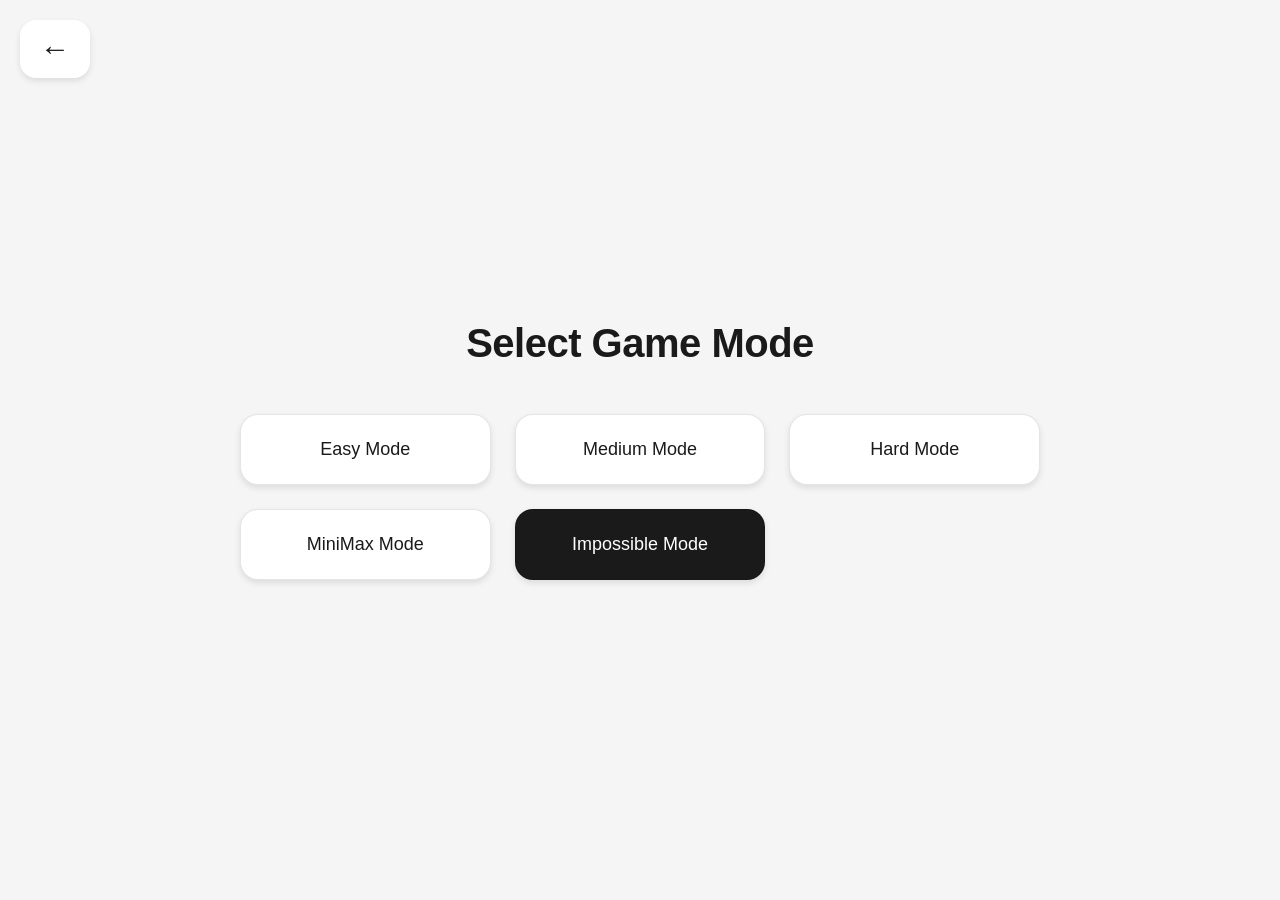
<file: games/ai4inArow/index.html>
<!DOCTYPE html>
<html lang="en">
<head>
    <meta charset="UTF-8">
    <meta name="viewport" content="width=device-width, initial-scale=1.0">
    <link rel="stylesheet" href="../../global.css">
    <link rel="stylesheet" href="modes.css">
    <title>4 in a Row - Mode Selection</title>
</head>
<body>
    <a href="../../index.html" class="back-to-homePage">←</a>
    
    <div class="all">
        <h1 class="title">Select Game Mode</h1>
        <div class="modes">
            <button class="mode ezMode">Easy Mode</button>
            <button class="mode mediumMode">Medium Mode</button>
            <button class="mode hardMode">Hard Mode</button>
            <button class="mode minimaxMode">MiniMax Mode</button>
            <button class="mode impossible">Impossible Mode</button>
        </div>
    </div>
    <script src="modes.js"></script>
</body>
</html>
</file>
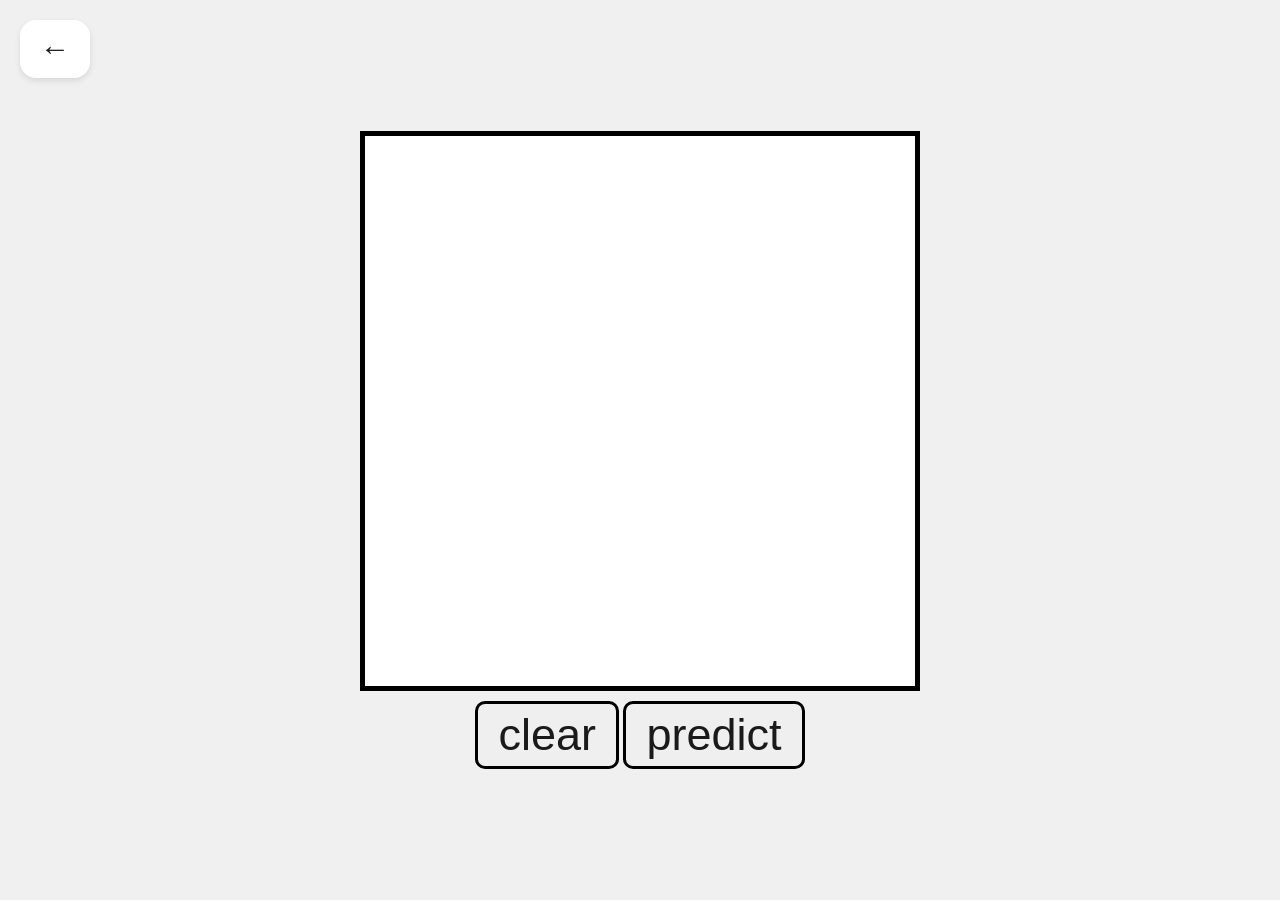
<file: games/digitAi-none/index.html>
<!DOCTYPE html>
<html lang="en">
<head>
    <meta charset="UTF-8">
    <meta name="viewport" content="width=device-width, initial-scale=1.0">
    <link rel="stylesheet" href="../../global.css">
    <link rel="stylesheet" href="style.css">
    <title>Digit Recognizer with Ai</title>
</head>
<body>
    <div class="all">
        <div class="board"></div>
        <div class="buttons">
            <button class="clear" onclick="clearBoard()">clear</button>
            <button class="clear" onclick="predictBest()">predict</button>
        </div>
    </div>
    <a href="../../index.html" class="back-to-homePage">←</a>
    <script src="brush.js"></script>
    <script src="ai.js"></script>
</body>
</html>
</file>
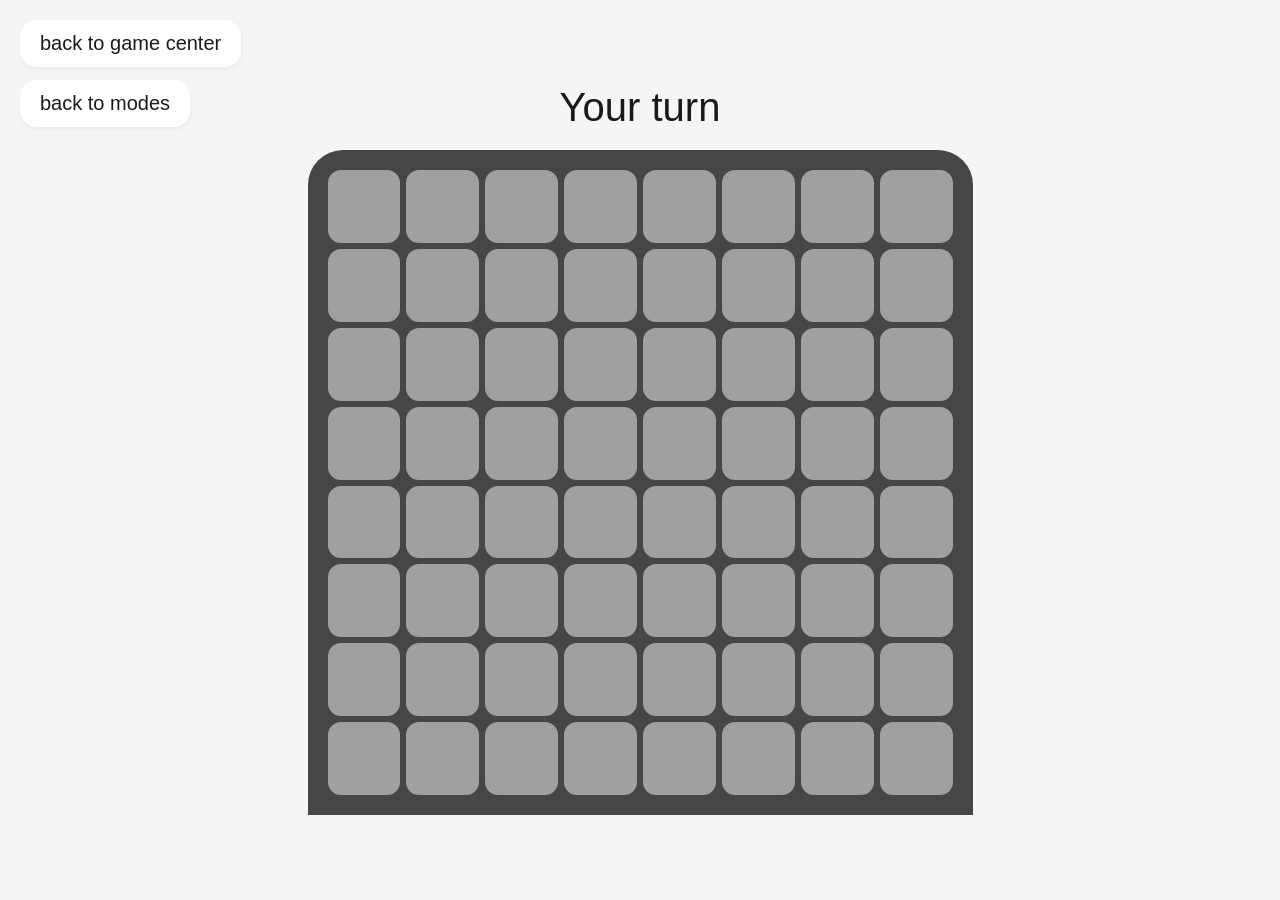
<file: games/ai4inArow/impossible mode/index.html>
<!DOCTYPE html>
<html lang="en">
<head>
    <meta charset="UTF-8">
    <meta name="viewport" content="width=device-width, initial-scale=1.0">
    <link rel="stylesheet" href="../../../global.css">
    <link rel="stylesheet" href="style.css">
    <title>impossible ai</title>
</head>
<body>
    <div class="all">
        <div class="tr">Your turn</div>
        <div class="board"></div>
    </div>

    <a href="../../../index.html">back to game center</a>
    <a href="../index.html" class="modes">back to modes</a>
    <script src="main.js"></script>
</body>
</html>
</file>
<file: global.css>
* {
    margin: 0;
    padding: 0;
    font-family: 'Inter', Arial, sans-serif;
    -webkit-user-drag: none;
    user-select: none;
    color: var(--light-dark);
}
body {
    background-color: var(--default-bg);
    transition: background-color 0.2s;
}
body.dark {
    background-color: #333;
}

:root {
    --default-bg: #f5f5f5;
    --light-dark: #1a1a1a;
    --darker-white: #f0f0f0;
    --very-dark-white: #e5e5e5;
    --light-gray: #696969;

    --float-up: 0 8px 16px rgba(0, 0, 0, 0.1);
    --light-shadow: 0 3px 6px rgba(0, 0, 0, 0.1);
    --very-light-shadow: 0 2px 4px rgba(0, 0, 0, 0.07);
    --normal-shadow: 0 5px 10px rgba(0, 0, 0, 0.2);
    --inset-shadow: inset 7px 7px 18px #9b9b9b,
                    inset -7px -7px 18px #ffffff;
    --light-inset-shadow: inset 3px 3px 9px #9b9b9b,
                          inset -3px -3px 9px #ffffff;

    --error-red: #ef4444;
    --normal-red: #dc2626;
    --dark-red: #b91c1c;
    --blueish-color: #3498db;
    --light-green: #4ade80;

    --light-border: 1px solid rgba(0, 0, 0, 0.1);
}


.back-to-homePage { /* back button: "←" or "→" or "↑" or "↓"*/
    position: fixed;
    text-decoration: none;
    box-shadow: var(--light-shadow);
    top: 1.25rem;
    left: 1.25rem;
    padding: 0.75rem 1.25rem;
    border-radius: 1rem;
    font-size: 1.875rem;
    background-color: white;
    cursor: pointer;
    z-index: 99;
}
body.dark .back-to-homePage {
    background-color: var(--light-dark);
    color: gray;
}
.back-to-homePage:hover {
    transform: translateX(-1px);
    box-shadow: var(--very-light-shadow);
}
.back-to-homePage:active {
    transform: translateX(-2px);
    box-shadow: var(--light-inset-shadow);
}
body.dark .back-to-homePage:active {
    box-shadow: none;
}
.back-down {
    top: 3em;
}
.center-div {
    display: flex;
    align-items: center;
    justify-content: center;
}
.bold {
    font-weight: bold;
    font-size: 40px;
}
img {
    width: 100%;
}
</file>
<file: games/ai4inArow/modes.css>
body {
    display: flex;
    align-items: center;
    justify-content: center;
    min-height: 100dvh;
    padding: 2rem;
    margin: 0;
    padding: 0;
}

.all {
    display: flex;
    flex-direction: column;
    align-items: center;
    max-width: 800px;
    width: 100%;
}

.title {
    font-size: 2.5rem;
    margin-bottom: 3rem;
    text-align: center;
    font-weight: 600;
    letter-spacing: -0.5px;
}

.modes {
    display: grid;
    grid-template-columns: repeat(auto-fit, minmax(200px, 1fr));
    gap: 1.5rem;
    width: 100%;
}

.mode {
    background-color: white;
    border: 1px solid rgba(0, 0, 0, 0.1);
    border-radius: 1em;
    padding: 1.5rem;
    cursor: pointer;
    font-size: 1.125rem;
    font-weight: 500;
    transition: all 0.2s ease;
    box-shadow: var(--light-shadow);
}
body.dark .mode {
    background-color: #1e1e1e;
    color: gray;
}

.mode:hover {
    transform: translateY(-2px);
    background-color: #f0f0f0;
}

.mode:active {
    transform: translateY(1px);
}
.impossible {
    background-color: #1a1a1a;
    color: white;
}

.impossible:hover {
    background-color: #2d2d2d;
}


@media (max-width: 640px) {
    body {
        padding: 1rem;
    }

    .title {
        font-size: 1.75rem;
        margin-bottom: 2rem;
    }

    .modes {
        grid-template-columns: 1fr;
        gap: 1rem;
    }

    .mode {
        padding: 1rem;
        font-size: 1rem;
    }
}
</file>
<file: games/digitAi-none/style.css>
* {
    margin: 0;
    padding: 0;
    font-family: Arial, Helvetica, sans-serif;
}
body {
    background-color: #f0f0f0;
    height: 100vh;
    overflow: hidden;
    user-select: none;
}
.all {
    width: 100%;
    height: 100%;
    display: flex;
    align-items: center;
    justify-content: center;
    flex-direction: column;
}
.board {
    background-color: white;
    width: min(550px, 90vw);
    height: min(550px, 90vw);
    border: 5px solid black;
    cursor: pointer;
    display: grid;
    grid-template-columns: repeat(28, 1fr);
}
.cube {
    background-color: white;
}
.clear {
    margin-top: 10px;
    font-size: 45px;
    padding: 5px 20px;
    border-radius: 10px;
    border: black solid;
    cursor: pointer;
}
</file>
<file: games/ai4inArow/impossible mode/style.css>
* {
    padding: 0px;
    margin: 0px;
    font-family: Arial, Helvetica, sans-serif;
    user-select: none;
}
body {
    height: 100vh;
    display: flex;
    align-items: center;
    justify-content: center;
    background-color: var(--default-bg);
}
.all {
    width: 100%;
    height: 100%;
    display: flex;
    align-items: center;
    justify-content: center;
    flex-direction: column;
}
.tr {
    margin-bottom: 20px;
    font-size: 40px;
}
.board {
    width: min(90vw, 625px);
    height: min(90vw, 625px);
    background-color: rgb(70, 70, 70);
    display: grid;
    grid-template-columns: repeat(9, 1fr);
    grid-gap: 6px;
    padding: min(20px, 5%);
    border-top-left-radius: min(35px, 6%);
    border-top-right-radius: min(35px, 6%);
}
a {
    color: var(--text-primary, #1a1a1a);
    text-decoration: none;
    position: absolute;
    left: 1.25rem;
    font-size: 1.25rem;
    padding: 0.75rem 1.25rem;
    border-radius: 1rem;
    background-color: white;
    box-shadow: 0 2px 4px rgba(0, 0, 0, 0.05);
    transition: all 0.2s ease;
    top: 1.25rem;
}

a:hover {
    transform: translateY(-2px);
    box-shadow: 0 4px 6px rgba(0, 0, 0, 0.1);
    background-color: #f0f0f0;
}

.modes {
    color: var(--text-primary, #1a1a1a);
    position: absolute;
    top: 5rem;
    left: 1.25rem;
    font-size: 1.25rem;
    padding: 0.75rem 1.25rem;
    border-radius: 1rem;
    background-color: white;
    box-shadow: 0 2px 4px rgba(0, 0, 0, 0.05);
    transition: all 0.2s ease;
    text-decoration: none;
}

.modes:hover {
    transform: translateY(-2px);
    box-shadow: 0 4px 6px rgba(0, 0, 0, 0.1);
}
.cube {
    background-color: rgb(160, 160, 160);
    border-radius: 18%;
    aspect-ratio: 1 / 1;
    cursor: pointer;
}
</file>
